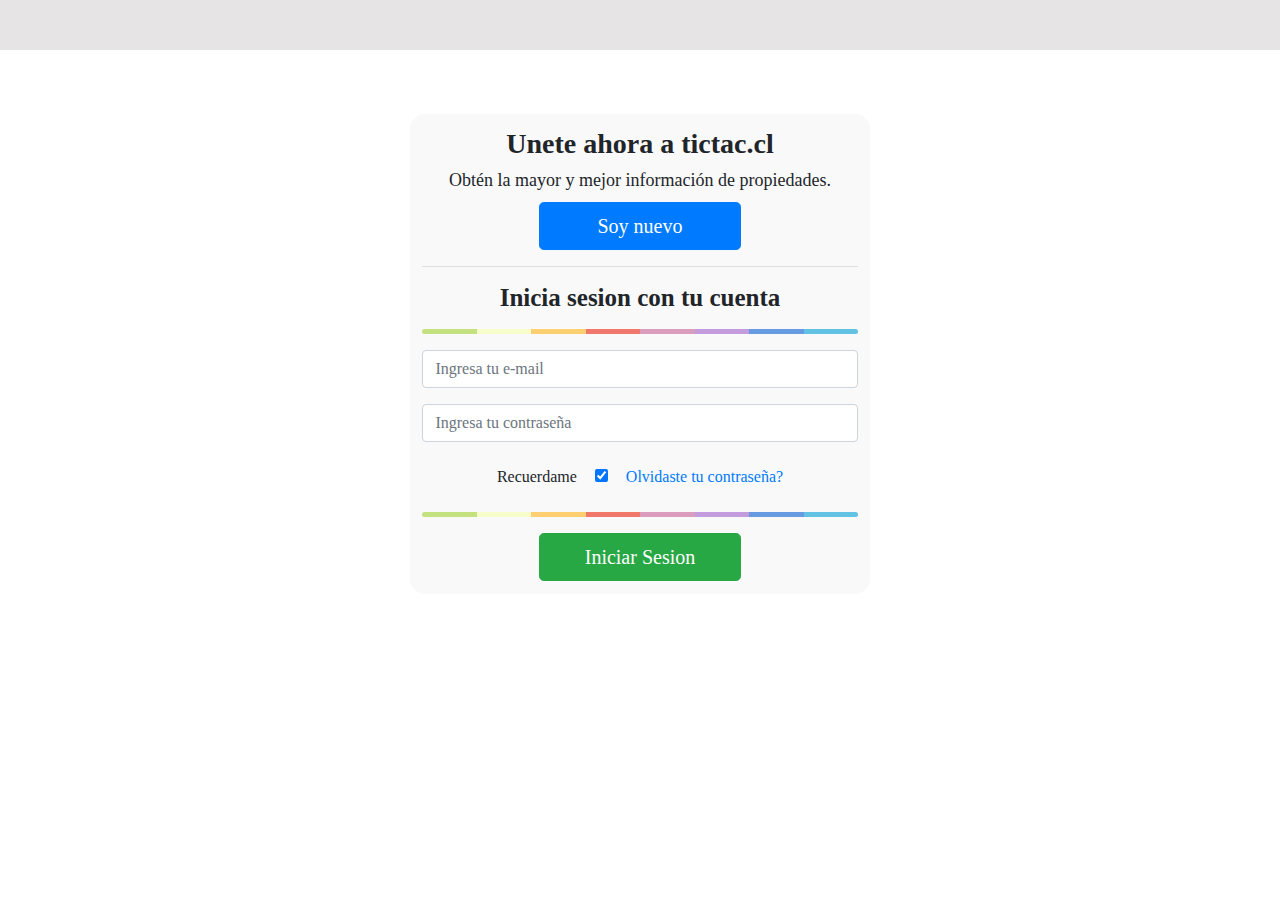
<file: iniciar_sesion.html>
<!DOCTYPE html>
<html>
<head>
	<meta charset="utf-8">
	<title></title>
	<link rel="stylesheet" type="text/css" href="css/registrar.css">
  	<link rel="stylesheet" href="https://stackpath.bootstrapcdn.com/bootstrap/4.4.1/css/bootstrap.min.css" integrity="sha384-Vkoo8x4CGsO3+Hhxv8T/Q5PaXtkKtu6ug5TOeNV6gBiFeWPGFN9MuhOf23Q9Ifjh" crossorigin="anonymous">
</head>
<body>
	<div id="barra">
		
	</div>
	<div id="buscador">
		<div class="">
			<form role="form" id="fuente" >
				<fieldset>
					<h2 style="font-weight: bold; font-size: 28px">Unete ahora a tictac.cl <br><small style="font-size: 18px">Obtén la mayor y mejor información de propiedades.</small></h2>
					<div class="row">
						<div class="col-xs-6 col-sm-6 col-md-6" id="centrar">
							<a href="registrar.html" class="btn btn-lg btn-primary btn-block">Soy nuevo</a>
						</div>
					</div>
				</fieldset>
				<hr>
				<fieldset>
					<h2 style="font-weight: bold; font-size: 25px;">Inicia sesion con tu cuenta</h2>
					<hr class="colorgraph">
					<div class="form-group">
	                    <input type="email" name="email" id="email" class="form-control input-lg" placeholder="Ingresa tu e-mail">
					</div>
					<div class="form-group">
	                    <input type="password" name="password" id="password" class="form-control input-lg" placeholder="Ingresa tu contraseña">
					</div>
					<span class="button-checkbox">
						<button type="button" class="btn" data-color="info">Recuerdame</button>
	                    <input type="checkbox" name="remember_me" id="remember_me" checked="checked" class="hidden">
						<a href="" class="btn btn-link pull-right">Olvidaste tu contraseña?</a>
					</span>
					<hr class="colorgraph">
					<div class="row">
						<div class="col-xs-6 col-sm-6 col-md-6" id="centrar">
							<a href="index.html" class="btn btn-lg btn-success btn-block">Iniciar Sesion</a>
						</div>
					</div>
				</fieldset>
			</form>
		</div>
	</div>
	
	<footer>
    </footer>
</body>
</html>
</file>
<file: css/registrar.css>
.colorgraph {
  height: 5px;
  border-top: 0;
  background: #c4e17f;
  border-radius: 5px;
  background-image: linear-gradient(to right, #c4e17f, #c4e17f 12.5%, #f7fdca 12.5%, #f7fdca 25%, #fecf71 25%, #fecf71 37.5%, #f0776c 37.5%, #f0776c 50%, #db9dbe 50%, #db9dbe 62.5%, #c49cde 62.5%, #c49cde 75%, #669ae1 75%, #669ae1 87.5%, #62c2e4 87.5%, #62c2e4);
}

#buscador{
  padding: 1%;
  text-align: center;
  width: 36%;
  left: 32%;
  position: relative;
  background-color: rgba(247, 247, 247, 0.75);
  border-radius: 15px;
  margin-top: 5%;
}

#barra {
  height: 50px;
  width: 100%;
  background: #e6e4e4;
}

#fuente {
  font-family: georgia;
  font-size: 20px;
}

#centrar {
  margin-left: auto;
  margin-right: auto;
}
</file>
